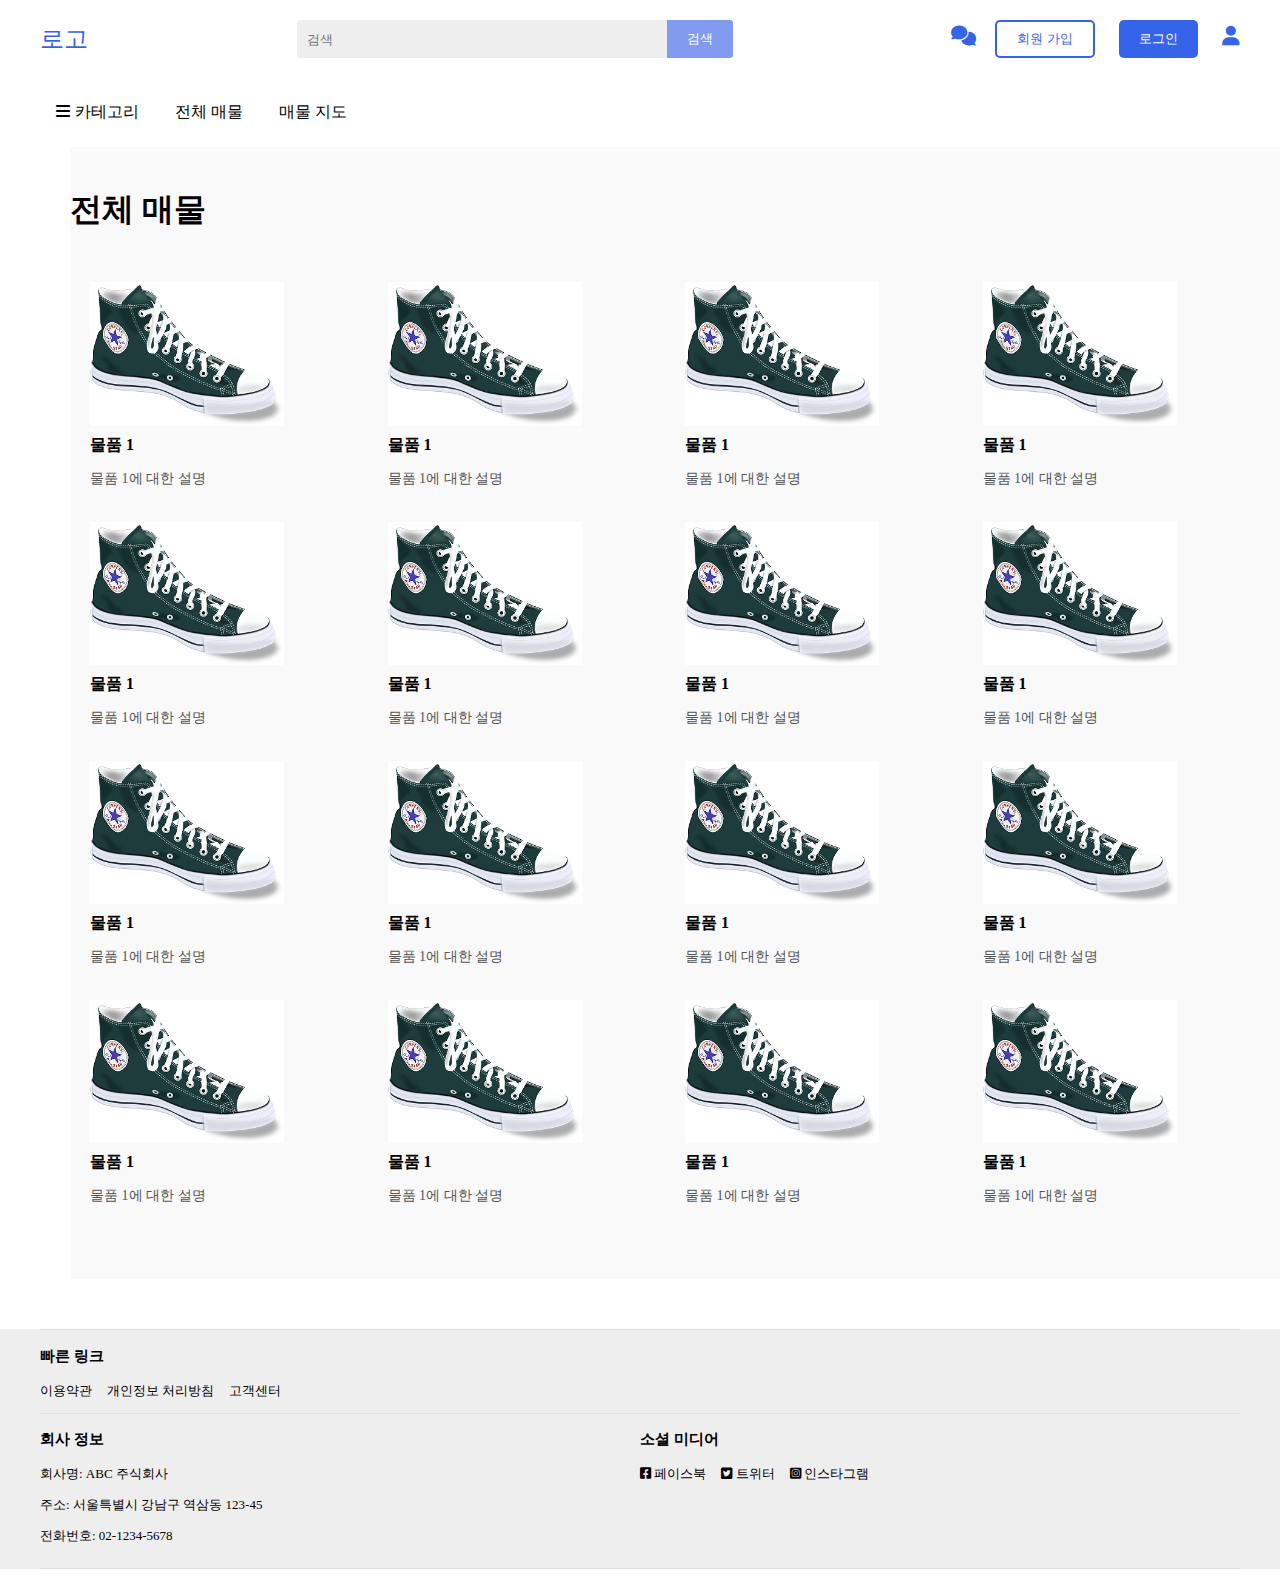
<file: index.html>
<!DOCTYPE html>
<html lang="en">
  <head>
    <meta charset="UTF-8" />
    <meta name="viewport" content="width=device-width, initial-scale=1.0" />
    <link rel="stylesheet" href="main.css" />
    <link
      rel="stylesheet"
      href="https://cdnjs.cloudflare.com/ajax/libs/font-awesome/6.0.0-beta3/css/all.min.css"
    />
    <title>Document</title>
  </head>
  <body>
    <header>
      <div class="header-container">
        <div class="logo">로고</div>
        <div class="search-bar">
          <input type="text" placeholder="검색" />
          <button type="submit">검색</button>
        </div>
        <div class="user-links">
          <a href="#"
            ><i
              class="fa-solid fa-comments"
              style="font-size: 20px; color: #3563e9"
            ></i
          ></a>
          <a href="#"><button class="border-but">회원 가입</button></a>
          <a href="#"><button class="full-but">로그인</button></a>
          <a href="mypage.html"
            ><i
              class="fa-solid fa-user"
              style="font-size: 20px; color: #3563e9; margin-left: 10px"
            ></i
          ></a>
        </div>
      </div>
    </header>

    <nav>
      <div class="nav-wrap">
        <ul>
          <li class="dropdown">
            <a href="#" class="category">
              <span class="icon"><i class="fas fa-bars"></i></span>카테고리
            </a>
            <div class="dropdown-content">
              <a href="#">모바일/디지털</a>
              <a href="#">컴퓨터/주변기기</a>
              <a href="#">가전제품/카메라</a>
              <a href="#">여성의류</a>
              <a href="#">남성의류</a>
              <a href="#">아동의류</a>
              <a href="#">가구/인테리어</a>
              <a href="#">티켓</a>
              <a href="#">잡화</a>
              <a href="#">기타</a>
            </div>
          </li>
          <li>
            <a href="index.html">전체 매물</a>
          </li>
          <li>
            <a href="#">매물 지도</a>
          </li>
        </ul>
      </div>
    </nav>

    <section class="main-content">
      <h1>전체 매물</h1>
      <div class="container">
        <div class="item-list">
          <div class="item">
            <img src="img/item1.png" alt="물품 1" />
            <h2>물품 1</h2>
            <p>물품 1에 대한 설명</p>
          </div>
          <div class="item">
            <img src="img/item1.png" alt="물품 1" />
            <h2>물품 1</h2>
            <p>물품 1에 대한 설명</p>
          </div>
          <div class="item">
            <img src="img/item1.png" alt="물품 1" />
            <h2>물품 1</h2>
            <p>물품 1에 대한 설명</p>
          </div>
          <div class="item">
            <img src="img/item1.png" alt="물품 1" />
            <h2>물품 1</h2>
            <p>물품 1에 대한 설명</p>
          </div>
          <div class="item">
            <img src="img/item1.png" alt="물품 1" />
            <h2>물품 1</h2>
            <p>물품 1에 대한 설명</p>
          </div>
          <div class="item">
            <img src="img/item1.png" alt="물품 1" />
            <h2>물품 1</h2>
            <p>물품 1에 대한 설명</p>
          </div>
          <div class="item">
            <img src="img/item1.png" alt="물품 1" />
            <h2>물품 1</h2>
            <p>물품 1에 대한 설명</p>
          </div>
          <div class="item">
            <img src="img/item1.png" alt="물품 1" />
            <h2>물품 1</h2>
            <p>물품 1에 대한 설명</p>
          </div>
          <div class="item">
            <img src="img/item1.png" alt="물품 1" />
            <h2>물품 1</h2>
            <p>물품 1에 대한 설명</p>
          </div>
          <div class="item">
            <img src="img/item1.png" alt="물품 1" />
            <h2>물품 1</h2>
            <p>물품 1에 대한 설명</p>
          </div>
          <div class="item">
            <img src="img/item1.png" alt="물품 1" />
            <h2>물품 1</h2>
            <p>물품 1에 대한 설명</p>
          </div>
          <div class="item">
            <img src="img/item1.png" alt="물품 1" />
            <h2>물품 1</h2>
            <p>물품 1에 대한 설명</p>
          </div>
          <div class="item">
            <img src="img/item1.png" alt="물품 1" />
            <h2>물품 1</h2>
            <p>물품 1에 대한 설명</p>
          </div>
          <div class="item">
            <img src="img/item1.png" alt="물품 1" />
            <h2>물품 1</h2>
            <p>물품 1에 대한 설명</p>
          </div>
          <div class="item">
            <img src="img/item1.png" alt="물품 1" />
            <h2>물품 1</h2>
            <p>물품 1에 대한 설명</p>
          </div>
          <div class="item">
            <img src="img/item1.png" alt="물품 1" />
            <h2>물품 1</h2>
            <p>물품 1에 대한 설명</p>
          </div>
        </div>
      </div>
    </section>

    <footer>
      <div class="footer-container">
        <div class="quick-links">
          <h3>빠른 링크</h3>
          <ul>
            <li><a href="#">이용약관</a></li>
            <li><a href="#">개인정보 처리방침</a></li>
            <li><a href="#">고객센터</a></li>
          </ul>
        </div>
        <div class="footer-content">
          <div class="company-info">
            <h3>회사 정보</h3>
            <p>회사명: ABC 주식회사</p>
            <p>주소: 서울특별시 강남구 역삼동 123-45</p>
            <p>전화번호: 02-1234-5678</p>
          </div>
          <div class="social-links">
            <h3>소셜 미디어</h3>
            <ul>
              <li>
                <a href="#"><i class="fab fa-facebook-square"></i> 페이스북</a>
              </li>
              <li>
                <a href="#"><i class="fab fa-twitter-square"></i> 트위터</a>
              </li>
              <li>
                <a href="#"
                  ><i class="fab fa-instagram-square"></i> 인스타그램</a
                >
              </li>
            </ul>
          </div>
        </div>
      </div>
    </footer>

    <script src="js/main.js"></script>
  </body>
</html>
</file>
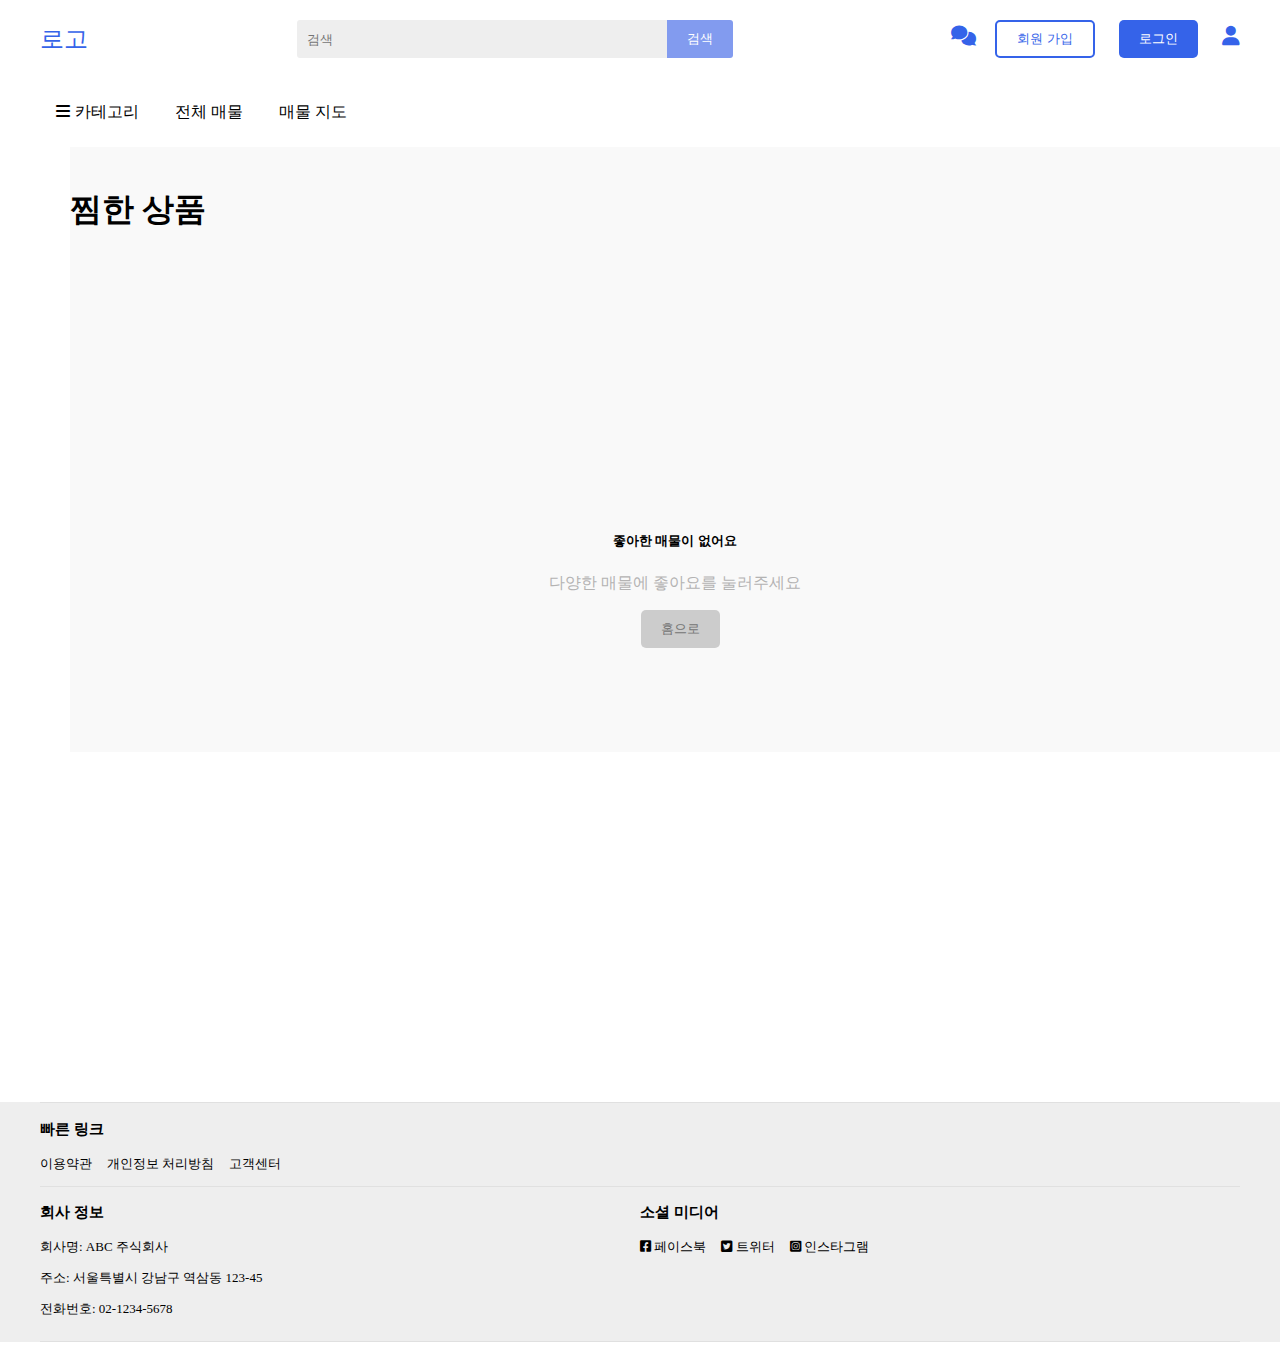
<file: miso.html>
<!DOCTYPE html>
<html lang="en">
<head>
    <meta charset="UTF-8">
    <meta name="viewport" content="width=device-width, initial-scale=1.0">
    <link rel="stylesheet" href="main2.css">
    <link rel="stylesheet" href="https://cdnjs.cloudflare.com/ajax/libs/font-awesome/6.0.0-beta3/css/all.min.css">
    <title>Document</title>
</head>
<body>

<header>
    <div class="header-container">
        <div class="logo">로고</div>
        <div class="search-bar">
            <input type="text" placeholder="검색">
            <button type="submit">검색</button>
        </div>
        <div class="user-links">
            <a href="#"><i class="fa-solid fa-comments" style="font-size: 20px; color: #3563E9;"></i></a>
            <a href="#"><button class="border-but">회원 가입</button></a>
            <a href="#"><button class="full-but">로그인</button></a>
            <a href="miso.html"><i class="fa-solid fa-user" style="font-size: 20px; color: #3563E9; margin-left: 10px;"></i></a>
        </div>
    </div>
</header>



<nav>
    <div class="nav-wrap">
        <ul>
            <li class="dropdown">
                <a href="#" class="category">
                <span class="icon"><i class="fas fa-bars"></i></span>카테고리
                </a>
                <div class="dropdown-content">
                    <a href="#">모바일/디지털</a>
                    <a href="#">컴퓨터/주변기기</a>
                    <a href="#">가전제품/카메라</a>
                    <a href="#">여성의류</a>
                    <a href="#">남성의류</a>
                    <a href="#">아동의류</a>
                    <a href="#">가구/인테리어</a>
                    <a href="#">티켓</a>
                    <a href="#">잡화</a>
                    <a href="#">기타</a>
                </div>
            </li>
            <li>
                <a href="index.html">전체 매물</a>
            </li>
            <li>
                <a href="#">매물 지도</a>
            </li>
        </ul>
    </div>
</nav>

<section class="main-content">
    <h1> 찜한 상품 </h1>
    <div class="container"> 
        <h5> 좋아한 매물이 없어요 </h5>
        <p> 다양한 매물에 좋아요를 눌러주세요 </p>
        <a href="index.html"><button class="full-butt">홈으로</button></a>
    </div>
</section>



<footer>
    <div class="footer-container">
        <div class="quick-links">
            <h3>빠른 링크</h3>
            <ul>
                <li><a href="#">이용약관</a></li>
                <li><a href="#">개인정보 처리방침</a></li>
                <li><a href="#">고객센터</a></li>
            </ul>
        </div>
        <div class="footer-content">
            <div class="company-info">
                <h3>회사 정보</h3>
                <p>회사명: ABC 주식회사</p>
                <p>주소: 서울특별시 강남구 역삼동 123-45</p>
                <p>전화번호: 02-1234-5678</p>
            </div>
            <div class="social-links">
                <h3>소셜 미디어</h3>
                <ul>
                    <li><a href="#"><i class="fab fa-facebook-square"></i> 페이스북</a></li>
                    <li><a href="#"><i class="fab fa-twitter-square"></i> 트위터</a></li>
                    <li><a href="#"><i class="fab fa-instagram-square"></i> 인스타그램</a></li>
                </ul>
            </div>
        </div>
    </div>
</footer>




<script src="js/main.js"></script>
</body>
</html>
</file>
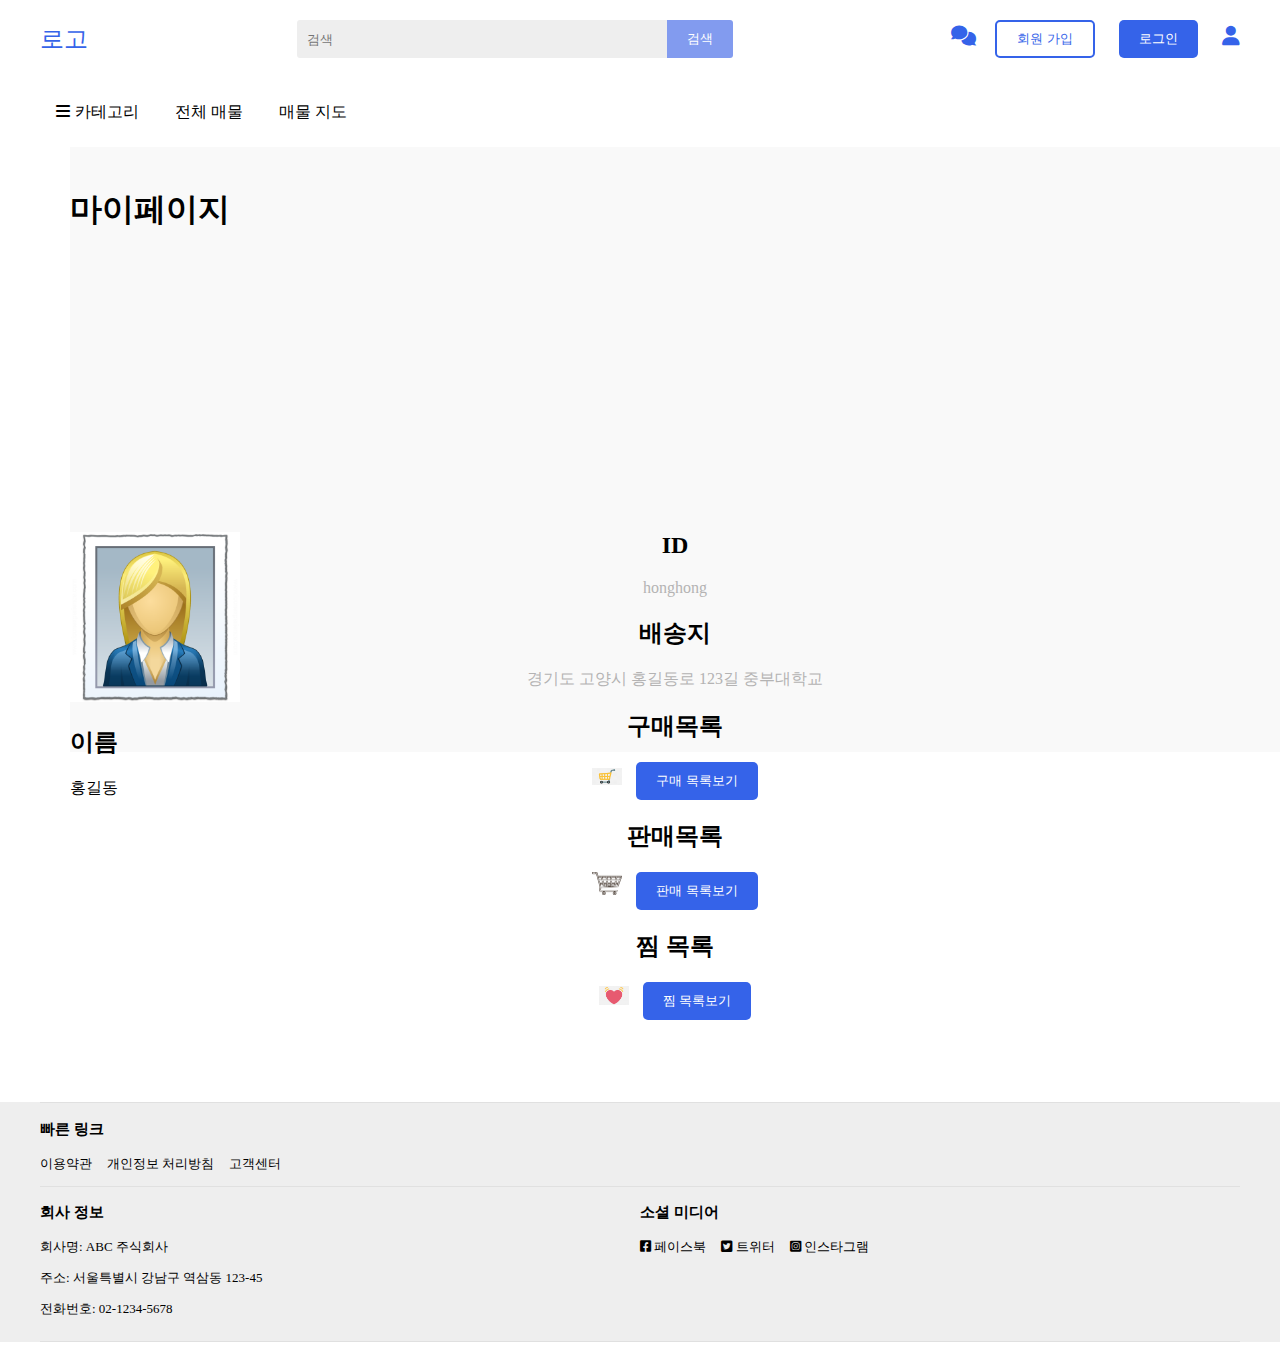
<file: mypage.html>
<!DOCTYPE html>
<html lang="en">
  <head>
    <meta charset="UTF-8" />
    <meta name="viewport" content="width=device-width, initial-scale=1.0" />
    <link rel="stylesheet" href="main2.css" />
    <link
      rel="stylesheet"
      href="https://cdnjs.cloudflare.com/ajax/libs/font-awesome/6.0.0-beta3/css/all.min.css"
    />
    <title>Document</title>
  </head>
  <body>
    <header>
      <div class="header-container">
        <div class="logo">로고</div>
        <div class="search-bar">
          <input type="text" placeholder="검색" />
          <button type="submit">검색</button>
        </div>
        <div class="user-links">
          <a href="#"
            ><i
              class="fa-solid fa-comments"
              style="font-size: 20px; color: #3563e9"
            ></i
          ></a>
          <a href="#"><button class="border-but">회원 가입</button></a>
          <a href="#"><button class="full-but">로그인</button></a>
          <a href="mypage.html"
            ><i
              class="fa-solid fa-user"
              style="font-size: 20px; color: #3563e9; margin-left: 10px"
            ></i
          ></a>
        </div>
      </div>
    </header>

    <nav>
      <div class="nav-wrap">
        <ul>
          <li class="dropdown">
            <a href="#" class="category">
              <span class="icon"><i class="fas fa-bars"></i></span>카테고리
            </a>
            <div class="dropdown-content">
              <a href="#">모바일/디지털</a>
              <a href="#">컴퓨터/주변기기</a>
              <a href="#">가전제품/카메라</a>
              <a href="#">여성의류</a>
              <a href="#">남성의류</a>
              <a href="#">아동의류</a>
              <a href="#">가구/인테리어</a>
              <a href="#">티켓</a>
              <a href="#">잡화</a>
              <a href="#">기타</a>
            </div>
          </li>
          <li>
            <a href="index.html">전체 매물</a>
          </li>
          <li>
            <a href="#">매물 지도</a>
          </li>
        </ul>
      </div>
    </nav>

    <section class="main-content">
      <h1>마이페이지</h1>
      <div class="side">
          <div class="item">
            <img src="../img/photo_portrait.png" alt="물품 1"  style="width: 170px; height: 170px; margin-right: 15px"
            />
            <h2>이름</h2>
            <p>홍길동</p>
          </div>
        </div>
        <div"con">
          <div class="container">
            <div class="item-list">
              <div class="item">
                <h2>ID</h2>
                <p>honghong</p>
              </div>
              <div class="item">
                <h2>배송지</h2>
                <p>경기도 고양시 홍길동로 123길 중부대학교</p>
              </div>
              <div class="item">
                <h2>구매목록</h2>
                <img src="../img/shoppindcart.png" alt="photo" width="30px" />
                <a href="buy.html"
                  ><button class="full-but">구매 목록보기</button></a
                >
              </div>

              <div class="item">
                <h2>판매목록</h2>
                <img src="../img/sell2.png" alt="photo" width="30px" />
                <a href="sell.html"
                  ><button class="full-but">판매 목록보기</button></a
                >
              </div>

              <div class="item">
                <h2>찜 목록</h2>
                <img src="../img/heart.png" alt="photo" width="30px" />
                <a href="miso.html"
                  ><button class="full-but">찜 목록보기</button></a
                >
              </div>
            </div>
          </div>
        </div>
    </section>

    <footer>
      <div class="footer-container">
        <div class="quick-links">
          <h3>빠른 링크</h3>
          <ul>
            <li><a href="#">이용약관</a></li>
            <li><a href="#">개인정보 처리방침</a></li>
            <li><a href="#">고객센터</a></li>
          </ul>
        </div>
        <div class="footer-content">
          <div class="company-info">
            <h3>회사 정보</h3>
            <p>회사명: ABC 주식회사</p>
            <p>주소: 서울특별시 강남구 역삼동 123-45</p>
            <p>전화번호: 02-1234-5678</p>
          </div>
          <div class="social-links">
            <h3>소셜 미디어</h3>
            <ul>
              <li>
                <a href="#"><i class="fab fa-facebook-square"></i> 페이스북</a>
              </li>
              <li>
                <a href="#"><i class="fab fa-twitter-square"></i> 트위터</a>
              </li>
              <li>
                <a href="#"
                  ><i class="fab fa-instagram-square"></i> 인스타그램</a
                >
              </li>
            </ul>
          </div>
        </div>
      </div>
    </footer>

    <script src="js/main.js"></script>
  </body>
</html>
</file>
<file: main.css>
body {
  margin: 0;
  padding: 0;
  box-sizing: border-box;
}

/* 헤더 */
header {
  background-color: #FFFFFF;
  color: #3563E9;
  padding: 10px 0;
}

.header-container {
  max-width: 1200px;
  padding: 10px 20px;
  margin: 0 auto;
  display: flex;
  justify-content: space-between;
  align-items: center;
}

.logo {
  font-size: 24px;
  color: 3563E9;
}

.search-bar {
  display: flex;
  
}

.search-bar input[type="text"] {
  padding: 10px; 
  width: 350px; 
  border: none;
  border-radius: 3px 0 0 3px;
  background-color: #eee;
}

.search-bar button {
  padding: 10px 20px; 
  background-color: #829BEF;
  color: #fff;
  border: none;
  border-radius: 0 3px 3px 0;
  cursor: pointer;
}



.user-links a {
  color: black;
  text-decoration: none;
  margin-left: 10px;
}

.border-but{
  display: inline-block;
  padding: 8px 20px;
  border: 2px solid #3563E9;
  background-color: #FFFFFF;
  text-decoration: none;
  border-radius: 5px;
  margin-left: 5px;
  color: #3563E9;
}

.full-but {
  display: inline-block;
  padding: 10px 20px;
  background-color: #3563E9;
  text-decoration: none;
  border-radius: 5px;
  margin-left: 10px;
  border: none;
  color: white;
}

.full-but:hover {
  background-color: #6a83d2;
}
.border-but:hover {
  background-color: #6a83d2;
}
/* 네비게이션 바 */

nav {
  background-color: #FFFFFF;
}

.nav-wrap {
  max-width: 1200px;
  padding: 10px 20px;
  margin: 0 auto;
}

nav ul {
  list-style-type: none;
  padding: 0;
  margin: 0;
}

nav ul li {
  display: inline-block;
  position: relative;
}

nav ul li .icon {
  margin-right: 5px;
}

nav ul li a {
  display: block;
  color: black;
  text-align: center;
  padding: 14px 16px;
  text-decoration: none;
}

nav ul li a:hover {
  background-color: #ddd;
  color: black;
}

.dropdown-content {
  display: none;
  position: absolute;
  background-color: #f9f9f9;
  width: 200px;
  height: auto;
  z-index: 1;
}

.dropdown-content a {
  color: black;
  padding: 12px 16px;
  text-decoration: none;
  display: block;
  text-align: left;
}

.dropdown-content a:hover {
  background-color: #ddd;
}

.dropdown:hover .dropdown-content {
  display: block;
}




/* 본문 */

.main-content {
    padding: 20px 0;
    background-color: #f9f9f9;
    margin-left: 70px;
    margin-bottom: 50px;
}

.container {
    max-width: 1200px;
    margin: 40px auto;
    padding: 0 20px;
    display: flex;
    flex-direction: column;
}

.container h1 {
    margin-bottom: 30px;
}

.item-list {
    display: grid;
    grid-template-columns: repeat(auto-fill, minmax(250px, 1fr));
    grid-gap: 20px;
    margin-top: 10px;
}

.item {
    width: 70%; 
}

.item2 {
  width: 50px;
}

.item img {
    width: 100%;
    height: auto;
}

.item h2 {
    font-size: 16px;
    margin-top: 5px;
}

.item p {
    font-size: 14px;
    color: #555;
}




/* 풋터 */
footer {
  color: black;
  background-color: #cccccc57;
}

.footer-container {
  max-width: 1200px;
  margin: 0 auto;
  padding: 0 0 10px 0;
  margin-bottom: 20px;
  bottom: 0;
  border-bottom: 1px solid #E0E0E0;
}

.footer-content {
  display: flex;
  justify-content: space-between;
  align-items: flex-start;
}

.quick-links {
  border-top: 1px solid #E0E0E0; 
  border-bottom: 1px solid #E0E0E0; 
}

.company-info {
  font-size: small;
}

.quick-links {
  font-size: small;
}

.social-links {
  font-size: small;
}

.company-info, .quick-links, .social-links {
  flex: 1;
  text-align: left;
}

.company-info, .quick-links, .social-links h4 {
  text-align: left; /* 제목 왼쪽 정렬 */
}

footer ul {
  list-style-type: none;
  padding: 0;
  display: flex;
  justify-content: flex-start; /* 항목 가로 정렬 */
  align-items: center;
}

footer ul li {
  margin-right: 15px;
}

footer a {
  color: black;
  text-decoration: none;
  transition: color 0.3s;
}

footer a:hover {
  color: #aaa;
}
</file>
<file: main2.css>
body {
  margin: 0;
  padding: 0;
  box-sizing: border-box;
}

/* 헤더 */
header {
  background-color: #ffffff;
  color: #3563e9;
  padding: 10px 0;
}

.header-container {
  max-width: 1200px;
  padding: 10px 20px;
  margin: 0 auto;
  display: flex;
  justify-content: space-between;
  align-items: center;
}

.logo {
  font-size: 24px;
  color: 3563e9;
}

.search-bar {
  display: flex;
}

.search-bar input[type="text"] {
  padding: 10px;
  width: 350px;
  border: none;
  border-radius: 3px 0 0 3px;
  background-color: #eee;
}

.search-bar button {
  padding: 10px 20px;
  background-color: #829bef;
  color: #fff;
  border: none;
  border-radius: 0 3px 3px 0;
  cursor: pointer;
}

.user-links a {
  color: black;
  text-decoration: none;
  margin-left: 10px;
}

.border-but {
  display: inline-block;
  padding: 8px 20px;
  border: 2px solid #3563e9;
  background-color: #ffffff;
  text-decoration: none;
  border-radius: 5px;
  margin-left: 5px;
  color: #3563e9;
}

.full-but {
  display: inline-block;
  padding: 10px 20px;
  background-color: #3563e9;
  text-decoration: none;
  border-radius: 5px;
  margin-left: 10px;
  border: none;
  color: white;
}

.full-but:hover {
  background-color: #6a83d2;
}
.border-but:hover {
  background-color: #6a83d2;
}
/* 네비게이션 바 */

nav {
  background-color: #ffffff;
}

.nav-wrap {
  max-width: 1200px;
  padding: 10px 20px;
  margin: 0 auto;
}

nav ul {
  list-style-type: none;
  padding: 0;
  margin: 0;
}

nav ul li {
  display: inline-block;
  position: relative;
}

nav ul li .icon {
  margin-right: 5px;
}

nav ul li a {
  display: block;
  color: black;
  text-align: center;
  padding: 14px 16px;
  text-decoration: none;
}

nav ul li a:hover {
  background-color: #ddd;
  color: black;
}

.dropdown-content {
  display: none;
  position: absolute;
  background-color: #f9f9f9;
  width: 200px;
  height: auto;
  z-index: 1;
}

.dropdown-content a {
  color: black;
  padding: 12px 16px;
  text-decoration: none;
  display: block;
  text-align: left;
}

.dropdown-content a:hover {
  background-color: #ddd;
}

.dropdown:hover .dropdown-content {
  display: block;
}

/* 본문 */

.main-content {
  padding: 20px 0;
  background-color: #f9f9f9;
  margin-left: 70px;
  margin-bottom: 350px;
}

.container {
  margin: auto;
  margin-top: 300px;
  width: 300px;
  height: 200px;
  text-align: center;
  justify-content: center;
}

.container p {
  color: #b4b3b3;
}

.full-butt {
  display: inline-block;
  padding: 10px 20px;
  background-color: #cccccc;
  text-decoration: none;
  border-radius: 5px;
  margin-left: 10px;
  border: none;
  color: rgb(116, 116, 116);
}

/* 풋터 */
footer {
  color: black;
  background-color: #cccccc57;
}

.footer-container {
  max-width: 1200px;
  margin: 0 auto;
  padding: 0 0 10px 0;
  margin-bottom: 20px;
  bottom: 0;
  border-bottom: 1px solid #e0e0e0;
}

.footer-content {
  display: flex;
  justify-content: space-between;
  align-items: flex-start;
}

.quick-links {
  border-top: 1px solid #e0e0e0;
  border-bottom: 1px solid #e0e0e0;
}

.company-info {
  font-size: small;
}

.quick-links {
  font-size: small;
}

.social-links {
  font-size: small;
}

.company-info,
.quick-links,
.social-links {
  flex: 1;
  text-align: left;
}

.company-info,
.quick-links,
.social-links h4 {
  text-align: left; /* 제목 왼쪽 정렬 */
}

footer ul {
  list-style-type: none;
  padding: 0;
  display: flex;
  justify-content: flex-start; /* 항목 가로 정렬 */
  align-items: center;
}

footer ul li {
  margin-right: 15px;
}

footer a {
  color: black;
  text-decoration: none;
  transition: color 0.3s;
}

footer a:hover {
  color: #aaa;
}

.side {
  float: left;
  width: 20%;
}
.con {
  float: right;
}
</file>
